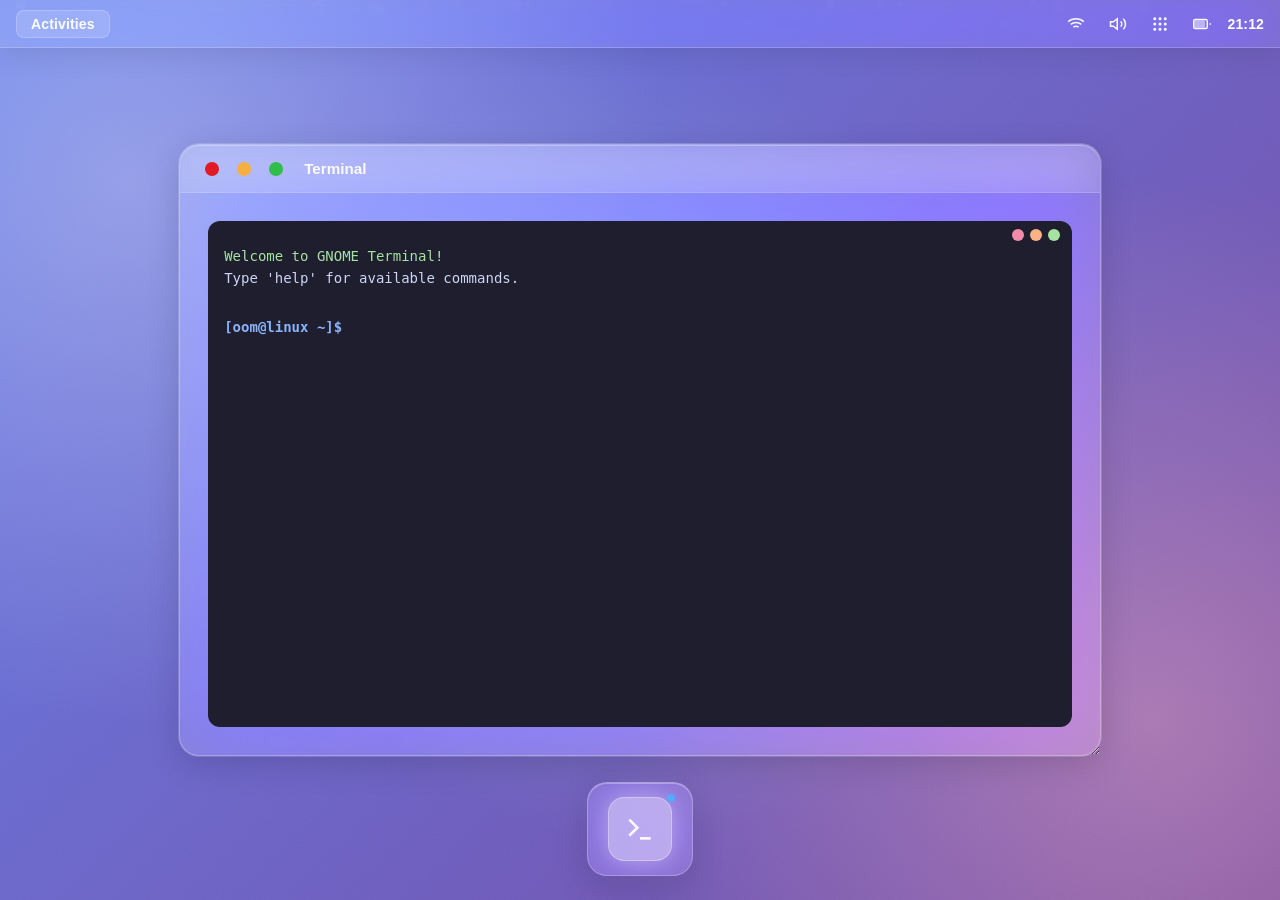
<file: index.html>
<!DOCTYPE html>
<html lang="en">
<head>
    <meta charset="UTF-8" />
    <meta name="viewport" content="width=device-width, initial-scale=1.0" />
    <title>OOM's Desktop 🐧</title>
    <meta name="description" content="OOM's desktop, stripped down to the essentials: one fully working fake terminal." />
    <meta name="theme-color" content="#667eea" />
    <meta property="og:type" content="website" />
    <meta property="og:title" content="OOM's Desktop 🐧" />
    <meta property="og:description" content="A GNOME-style desktop with a fully working terminal." />
    <link rel="icon" type="image/png" sizes="32x32" href="https://avatars.githubusercontent.com/u/64982545?s=64&v=4">
    <link rel="apple-touch-icon" href="https://avatars.githubusercontent.com/u/64982545?s=180&v=4">
    <link rel="stylesheet" href="style.css">
</head>
<body>
    <div class="particles" id="particles" aria-hidden="true"></div>

    <div class="top-bar">
        <button class="activities" id="activities" type="button" aria-label="Activities">Activities</button>
        <div style="flex: 1;"></div>
        <div class="top-bar-right">
            <button class="status-icon" type="button" title="Network" aria-label="Network">
                <svg width="18" height="18" viewBox="0 0 24 24" fill="none" stroke="currentColor" stroke-width="2" aria-hidden="true"><path d="M5 12.55a11 11 0 0 1 14.08 0"/><path d="M1.42 9a16 16 0 0 1 21.16 0"/><path d="M8.53 16.11a6 6 0 0 1 6.95 0"/><line x1="12" y1="20" x2="12.01" y2="20"/></svg>
            </button>
            <button class="status-icon" type="button" title="Volume" aria-label="Volume">
                <svg width="18" height="18" viewBox="0 0 24 24" fill="none" stroke="currentColor" stroke-width="2" aria-hidden="true"><polygon points="11 5 6 9 2 9 2 15 6 15 11 19 11 5"/><path d="M19.07 4.93a10 10 0 0 1 0 14.14M15.54 8.46a5 5 0 0 1 0 7.07"/></svg>
            </button>
            <button class="status-icon" id="appSwitcher" type="button" title="Apps" aria-label="Open apps" aria-haspopup="true" aria-expanded="false">
                <svg width="18" height="18" viewBox="0 0 24 24" fill="none" stroke="currentColor" stroke-width="2" aria-hidden="true"><circle cx="12" cy="12" r="1"/><circle cx="12" cy="5" r="1"/><circle cx="12" cy="19" r="1"/><circle cx="5" cy="12" r="1"/><circle cx="19" cy="12" r="1"/><circle cx="5" cy="5" r="1"/><circle cx="19" cy="5" r="1"/><circle cx="5" cy="19" r="1"/><circle cx="19" cy="19" r="1"/></svg>
            </button>
            <button class="status-icon" type="button" title="Battery" aria-label="Battery">
                <svg width="18" height="18" viewBox="0 0 24 24" fill="none" stroke="currentColor" stroke-width="2" aria-hidden="true"><rect x="1" y="6" width="18" height="12" rx="2" ry="2"/><line x1="23" y1="13" x2="23" y2="11"/><rect x="3" y="8" width="12" height="8" fill="currentColor" opacity="0.5"/></svg>
            </button>
            <div id="statusClock" style="color: #fff; font-weight: bold; font-size: 14px;" aria-live="polite">--:--</div>
        </div>
    </div>

    <main>
        <div class="dash" id="dash" role="toolbar" aria-label="Applications">
        <button class="dash-icon" type="button" data-window="terminal" data-label="Terminal" title="Terminal" aria-label="Open Terminal">
            <svg width="32" height="32" viewBox="0 0 24 24" fill="none" stroke="currentColor" stroke-width="2" aria-hidden="true"><polyline points="4 17 10 11 4 5"/><line x1="12" y1="19" x2="20" y2="19"/></svg>
        </button>
    </div>
    </main>

    <div class="app-menu" id="appMenu" aria-label="Running applications"></div>

    <script src="app.js"></script>
</body>
</html>
</file>
<file: style.css>
* {
        margin: 0;
        padding: 0;
        box-sizing: border-box;
    }

    :root {
        --topbar-height: 48px;
        --window-radius: 20px;
        --glass-bg: rgba(255, 255, 255, 0.15);
        --glass-border: rgba(255, 255, 255, 0.25);
        --glass-shadow: 0 8px 32px rgba(0, 0, 0, 0.15);
        --focus-ring: 0 0 0 3px rgba(79, 172, 254, 0.35);

        --font-ui: 'Cantarell', 'Segoe UI', sans-serif;
        --font-mono: 'Monaco', 'Ubuntu Mono', 'Consolas', monospace;

        --text-xl: 2.5rem;
        --text-lg: 1.35rem;
        --text-md: 1.05rem;
        --text-base: 0.95rem;
        --text-sm: 0.82rem;
        --text-xs: 0.74rem;

        --lh-tight: 1.15;
        --lh-normal: 1.5;
        --lh-loose: 1.65;

        --tracking-tight: -0.02em;
        --tracking-normal: 0;
        --tracking-wide: 0.01em;

        --text-primary: rgba(255, 255, 255, 0.96);
        --text-secondary: rgba(255, 255, 255, 0.82);
        --text-muted: rgba(255, 255, 255, 0.68);
    }

    body {
        font-family: var(--font-ui);
        background: linear-gradient(135deg, #667eea 0%, #764ba2 25%, #f093fb 50%, #f5576c 75%, #4facfe 100%);
        background-size: 400% 400%;
        animation: gradientShift 15s ease infinite;
        min-height: 100dvh;
        overflow: hidden;
        position: relative;
        color: var(--text-primary);
        user-select: none;
        line-height: var(--lh-normal);
        letter-spacing: var(--tracking-normal);
        text-rendering: optimizeLegibility;
        -webkit-font-smoothing: antialiased;
        -moz-osx-font-smoothing: grayscale;
    }

    body::before {
        content: '';
        position: fixed;
        inset: 0;
        background:
            radial-gradient(circle at 10% 20%, rgba(255, 255, 255, 0.3) 0%, transparent 40%),
            radial-gradient(circle at 90% 80%, rgba(255, 182, 193, 0.4) 0%, transparent 40%),
            radial-gradient(circle at 50% 50%, rgba(173, 216, 230, 0.3) 0%, transparent 50%);
        animation: glassFloat 12s ease-in-out infinite alternate;
        z-index: -1;
    }

    body::after {
        content: '';
        position: fixed;
        inset: 0;
        background: url("data:image/svg+xml,%3Csvg viewBox='0 0 400 400' xmlns='http://www.w3.org/2000/svg'%3E%3Cfilter id='noiseFilter'%3E%3CfeTurbulence type='fractalNoise' baseFrequency='0.9' numOctaves='3' stitchTiles='stitch'/%3E%3C/filter%3E%3Crect width='100%25' height='100%25' filter='url(%23noiseFilter)'/%3E%3C/svg%3E");
        opacity: 0.03;
        z-index: -1;
        pointer-events: none;
    }

    @keyframes gradientShift {
        0% { background-position: 0% 50%; }
        50% { background-position: 100% 50%; }
        100% { background-position: 0% 50%; }
    }

    @keyframes glassFloat {
        0% { opacity: 0.8; transform: scale(1); }
        100% { opacity: 1; transform: scale(1.05); }
    }

    @keyframes floatParticle {
        0%, 100% {
            transform: translateY(100vh) rotate(0deg);
            opacity: 0;
        }
        10% { opacity: 0.6; }
        90% { opacity: 0.6; }
        100% {
            transform: translateY(-100vh) rotate(720deg);
            opacity: 0;
        }
    }

    @keyframes windowGlow {
        0%, 100% {
            box-shadow:
                0 8px 32px rgba(0, 0, 0, 0.15),
                0 0 0 1px rgba(255, 255, 255, 0.2),
                inset 0 1px 0 rgba(255, 255, 255, 0.3);
        }
        50% {
            box-shadow:
                0 8px 40px rgba(100, 126, 234, 0.3),
                0 0 0 1px rgba(255, 255, 255, 0.3),
                inset 0 1px 0 rgba(255, 255, 255, 0.4),
                0 0 60px rgba(102, 126, 234, 0.1);
        }
    }

    @keyframes iconPulse {
        0%, 100% { transform: scale(1.15) translateY(-5px); }
        50% { transform: scale(1.18) translateY(-7px); }
    }

    @keyframes rippleEffect {
        to {
            transform: scale(4);
            opacity: 0;
        }
    }

    @keyframes glassSlideIn {
        from { opacity: 0; transform: translateY(32px) scale(0.95); }
        to { opacity: 1; transform: translateY(0) scale(1); }
    }

    @keyframes slideIn {
        from { opacity: 0; transform: translateY(20px); }
        to { opacity: 1; transform: translateY(0); }
    }

    @keyframes slideOut {
        from { opacity: 1; transform: translateY(0); }
        to { opacity: 0; transform: translateY(20px); }
    }

    .particles {
        position: fixed;
        inset: 0;
        pointer-events: none;
        z-index: 0;
        overflow: hidden;
    }

    .particle {
        position: absolute;
        width: 10px;
        height: 10px;
        background: rgba(255, 255, 255, 0.1);
        border-radius: 50%;
        animation: floatParticle 15s infinite ease-in-out;
    }

    .top-bar {
        position: fixed;
        top: 0;
        left: 0;
        right: 0;
        height: var(--topbar-height);
        background: rgba(255, 255, 255, 0.1);
        backdrop-filter: blur(30px) saturate(180%);
        -webkit-backdrop-filter: blur(30px) saturate(180%);
        display: flex;
        align-items: center;
        padding: 0 16px;
        font-size: 13px;
        font-weight: 500;
        line-height: 1;
        letter-spacing: var(--tracking-wide);
        z-index: 2000;
        box-shadow: 0 4px 30px rgba(0, 0, 0, 0.1);
        border-bottom: 1px solid rgba(255, 255, 255, 0.2);
    }

    .activities,
    .status-icon,
    .dash-icon {
        appearance: none;
        border: none;
        background: transparent;
        color: inherit;
        font: inherit;
    }

    .activities {
        font-size: 14px;
        font-weight: 600;
        line-height: 1;
        letter-spacing: var(--tracking-wide);
        padding: 6px 14px;
        border-radius: 8px;
        cursor: pointer;
        transition: all 0.3s ease;
        background: rgba(255, 255, 255, 0.15);
        border: 1px solid rgba(255, 255, 255, 0.2);
    }

    .activities:hover,
    .status-icon:hover {
        background: rgba(255, 255, 255, 0.25);
        box-shadow: 0 4px 15px rgba(0, 0, 0, 0.1);
    }

    .activities:focus-visible,
    .status-icon:focus-visible,
    .dash-icon:focus-visible,
    .control-btn:focus-visible,
    .app-item:focus-visible {
        outline: none;
        box-shadow: var(--focus-ring);
    }

    .top-bar-right {
        display: flex;
        gap: 10px;
        align-items: center;
    }

    .status-icon {
        width: 32px;
        height: 32px;
        border-radius: 10px;
        display: inline-flex;
        align-items: center;
        justify-content: center;
        cursor: pointer;
        transition: all 0.2s ease;
    }

    .app-menu {
        position: absolute;
        top: 48px;
        left: 0;
        background: rgba(255, 255, 255, 0.15);
        backdrop-filter: blur(30px) saturate(180%);
        -webkit-backdrop-filter: blur(30px) saturate(180%);
        border-radius: 16px;
        min-width: 240px;
        box-shadow: 0 8px 32px rgba(0, 0, 0, 0.2);
        opacity: 0;
        visibility: hidden;
        transform: translateY(-8px);
        transition: all 0.3s cubic-bezier(0.25, 0.46, 0.45, 0.94);
        z-index: 2001;
        max-height: 320px;
        overflow-y: auto;
        border: 1px solid rgba(255, 255, 255, 0.25);
    }

    .app-menu.show {
        opacity: 1;
        visibility: visible;
        transform: translateY(0);
    }

    .app-item {
        width: 100%;
        text-align: left;
        padding: 12px 20px;
        cursor: pointer;
        border: 0;
        border-bottom: 1px solid rgba(255, 255, 255, 0.1);
        transition: background 0.2s;
        font-size: var(--text-base);
        font-weight: 500;
        line-height: 1.35;
        letter-spacing: var(--tracking-normal);
        color: inherit;
        background: transparent;
    }

    .app-item:hover {
        background: rgba(255, 255, 255, 0.2);
    }

    .dash {
        position: fixed;
        bottom: 24px;
        left: 50%;
        transform: translateX(-50%);
        background: rgba(255, 255, 255, 0.15);
        backdrop-filter: blur(40px) saturate(180%);
        -webkit-backdrop-filter: blur(40px) saturate(180%);
        border-radius: 20px;
        padding: 14px 20px;
        display: flex;
        gap: 14px;
        box-shadow:
            0 8px 32px rgba(0, 0, 0, 0.15),
            inset 0 1px 0 rgba(255, 255, 255, 0.3);
        border: 1px solid rgba(255, 255, 255, 0.25);
        z-index: 1500;
    }

    .dash-icon {
        width: 64px;
        height: 64px;
        background: rgba(255, 255, 255, 0.2);
        border-radius: 16px;
        display: inline-flex;
        align-items: center;
        justify-content: center;
        cursor: pointer;
        transition: all 0.3s cubic-bezier(0.25, 1, 0.5, 1);
        position: relative;
        border: 1px solid rgba(255, 255, 255, 0.3);
        box-shadow: 0 4px 15px rgba(0, 0, 0, 0.1);
    }

    .dash-icon:hover {
        transform: scale(1.15) translateY(-5px);
        background: rgba(255, 255, 255, 0.35);
        box-shadow: 0 12px 30px rgba(0, 0, 0, 0.2);
        animation: iconPulse 0.6s ease-in-out;
    }

    .dash-icon:active {
        transform: scale(1.05) translateY(-2px);
    }

    .dash-icon.running {
        background: rgba(255, 255, 255, 0.28);
    }

    .dash-icon.active {
        background: rgba(255, 255, 255, 0.4);
        box-shadow: 0 0 25px rgba(255, 255, 255, 0.4);
    }

    .dash-icon::before {
        content: attr(data-label);
        position: absolute;
        bottom: -26px;
        left: 50%;
        transform: translateX(-50%);
        background: rgba(0, 0, 0, 0.75);
        color: white;
        padding: 4px 8px;
        border-radius: 6px;
        font-size: 12px;
        font-weight: 500;
        line-height: 1;
        letter-spacing: var(--tracking-wide);
        white-space: nowrap;
        opacity: 0;
        transition: opacity 0.2s;
        pointer-events: none;
    }

    .dash-icon:hover::before {
        opacity: 1;
    }

    .dash-icon::after {
        content: '';
        position: absolute;
        top: -4px;
        right: -4px;
        width: 8px;
        height: 8px;
        background: #4facfe;
        border-radius: 50%;
        opacity: 0;
        transition: opacity 0.2s;
    }

    .dash-icon.running::after {
        opacity: 1;
    }

    .ripple {
        position: absolute;
        border-radius: 50%;
        background: rgba(255, 255, 255, 0.4);
        transform: scale(0);
        animation: rippleEffect 0.6s ease-out;
        pointer-events: none;
    }

    .window {
    position: fixed;
    top: 64px;
    background: rgba(255, 255, 255, 0.18);
    backdrop-filter: blur(40px) saturate(180%);
    -webkit-backdrop-filter: blur(40px) saturate(180%);
    border-radius: var(--window-radius);
    box-shadow:
        0 8px 32px rgba(0, 0, 0, 0.15),
        0 0 0 1px rgba(255, 255, 255, 0.2),
        inset 0 1px 0 rgba(255, 255, 255, 0.3);
    width: min(72vw, 960px);
    height: min(68vh, 720px);
    min-width: 360px;
    min-height: 340px;
    max-width: calc(100vw - 40px);
    max-height: calc(100dvh - 140px);
    z-index: 1000;
    animation: glassSlideIn 0.4s cubic-bezier(0.25, 1, 0.5, 1);
    border: 1px solid rgba(255, 255, 255, 0.25);
    resize: both;
    overflow: hidden;
}


    .window.focused {
        animation: windowGlow 3.5s ease-in-out infinite;
    }

    .window.hidden {
        display: none !important;
    }

    .title-bar {
        height: 48px;
        background: rgba(255, 255, 255, 0.1);
        backdrop-filter: blur(20px);
        -webkit-backdrop-filter: blur(20px);
        display: flex;
        align-items: center;
        padding: 0 20px;
        cursor: move;
        user-select: none;
        border-radius: var(--window-radius) var(--window-radius) 0 0;
        border-bottom: 1px solid rgba(255, 255, 255, 0.15);
    }

    .window-controls {
        display: flex;
        gap: 8px;
    }

    .control-btn {
        width: 24px;
        height: 24px;
        border-radius: 50%;
        cursor: pointer;
        transition: all 0.2s;
        flex-shrink: 0;
        border: none;
        background: transparent;
        position: relative;
    }
    /* Visible 14px dot inside a 24px touch target */
    .control-btn::after {
        content: '';
        position: absolute;
        inset: 5px;
        border-radius: 50%;
        background: currentColor;
    }

    .close-gnome { color: #e01b26; }
    .minimize-gnome { color: #f5b041; }
    .maximize-gnome { color: #2fbe49; }

    .control-btn:hover {
        transform: scale(1.1);
        box-shadow: 0 0 12px currentColor;
    }

    .window-title-gnome {
        flex: 1;
        margin-left: 16px;
        font-size: var(--text-base);
        font-weight: 600;
        line-height: var(--lh-tight);
        letter-spacing: var(--tracking-normal);
        white-space: nowrap;
        overflow: hidden;
        text-overflow: ellipsis;
        color: var(--text-primary);
    }

    .window-content {
    padding: 28px;
    height: calc(100% - 48px);
    overflow-y: auto;
    scroll-behavior: smooth;
    user-select: text;
    color: var(--text-secondary);
    font-size: var(--text-md);
    line-height: var(--lh-loose);

    display: flex;
    flex-direction: column;
}


    .window-content::-webkit-scrollbar {
        width: 8px;
    }

    .window-content::-webkit-scrollbar-track {
        background: rgba(255, 255, 255, 0.1);
        border-radius: 4px;
    }

    .window-content::-webkit-scrollbar-thumb {
        background: rgba(255, 255, 255, 0.3);
        border-radius: 4px;
    }

    .window-content::-webkit-scrollbar-thumb:hover {
        background: rgba(255, 255, 255, 0.5);
    }

    .terminal-shell {
    font-family: var(--font-mono);
    background: #1e1e2e;
    color: #cdd6f4;
    padding: 16px;
    border-radius: 12px;
    height: 100%;
    min-height: 320px;
    overflow-y: auto;
    position: relative;
    font-size: 14px;
    line-height: 1.6;
    flex: 1;
    min-width: 0;
}



    .terminal-controls {
        position: absolute;
        top: 8px;
        right: 12px;
        display: flex;
        gap: 6px;
    }

    .terminal-controls div {
        width: 12px;
        height: 12px;
        border-radius: 50%;
    }

    .terminal-output {
        font-size: 14px;
        line-height: 1.6;
        margin-top: 8px;
        white-space: pre-wrap;
        word-break: break-word;
    }

    .terminal-input-line {
        display: flex;
        align-items: center;
        margin-top: 4px;
    }

    .terminal-prompt {
        color: #89b4fa;
        font-size: 14px;
        font-weight: 600;
        white-space: nowrap;
    }

    #terminal-input {
        background: transparent;
        border: none;
        color: #cdd6f4;
        font-family: inherit;
        font-size: 14px;
        line-height: 1.6;
        flex: 1;
        outline: none;
        caret-color: #f5c2e7;
        user-select: text;
    }

    .notification {
        position: fixed;
        bottom: 80px;
        right: 20px;
        color: white;
        padding: 12px 20px;
        border-radius: 8px;
        font-size: var(--text-base);
        font-weight: 500;
        line-height: 1.35;
        z-index: 3000;
        animation: slideIn 0.3s ease-out;
        backdrop-filter: blur(10px);
        box-shadow: 0 4px 15px rgba(0, 0, 0, 0.2);
        border: 1px solid rgba(255, 255, 255, 0.3);
    }

    .notification.warning {
        background: rgba(245, 158, 11, 0.9);
    }

    @media (max-width: 768px) {
        :root {
            --text-xl: 2.15rem;
            --text-lg: 1.2rem;
            --text-md: 1rem;
            --text-base: 0.92rem;
            --text-sm: 0.8rem;
            --text-xs: 0.72rem;
        }

        .dash {
            bottom: 16px;
            left: 16px;
            right: 16px;
            transform: none;
            padding: 10px;
            flex-wrap: wrap;
            gap: 10px;
            justify-content: center;
        }

        .dash-icon {
            width: 56px;
            height: 56px;
        }

        .top-bar {
            font-size: 12px;
            padding: 0 12px;
        }

        .activities {
            font-size: 13px;
        }

        .window {
            min-width: 0;
            width: calc(100vw - 20px) !important;
            max-width: calc(100vw - 20px);
            left: 10px !important;
            top: 58px !important;
            max-height: calc(100dvh - 140px);
        }

        .window-content {
            padding: 22px;
        }

        .dash-icon::before {
            font-size: 11px;
        }
    }
    @media (min-width: 1440px) {
    .window {
        width: min(70vw, 1100px);
        height: min(72vh, 820px);
    }

    .window-content {
        padding: 32px;
    }
}

    /* Respect users who prefer reduced motion: kill background animation loops
       and the floating particles, but keep everything functional. */
    @media (prefers-reduced-motion: reduce) {
        body {
            animation: none;
            background:
                radial-gradient(ellipse at 20% 80%, rgba(175, 238, 235, 0.3) 0%, transparent 50%),
                radial-gradient(ellipse at 80% 20%, rgba(254, 252, 231, 0.3) 0%, transparent 50%),
                linear-gradient(135deg, #74c0fc 0%, #768fff 25%, #a78bfa 50%, #f687b3 75%, #74c0fc 100%);
            background-size: auto;
        }

        .particle {
            animation: none;
            opacity: 0 !important;
        }

        .window,
        .window.focused,
        .dash-icon:hover,
        .dash-icon:active,
        .title-bar,
        .activities:hover,
        .status-icon:hover,
        .app-menu,
        .app-item:hover,
        .info-list li,
        .notification,
        .ripple {
            animation: none;
            transition: none;
        }

        .ripple {
            display: none;
        }
    }

    /* Keyboard-only focus: make it visible on the custom controls */
    .activities:focus-visible,
    .status-icon:focus-visible,
    .dash-icon:focus-visible {
        outline: 2px solid #ffffff;
        outline-offset: 2px;
        border-radius: 4px;
    }
</file>
